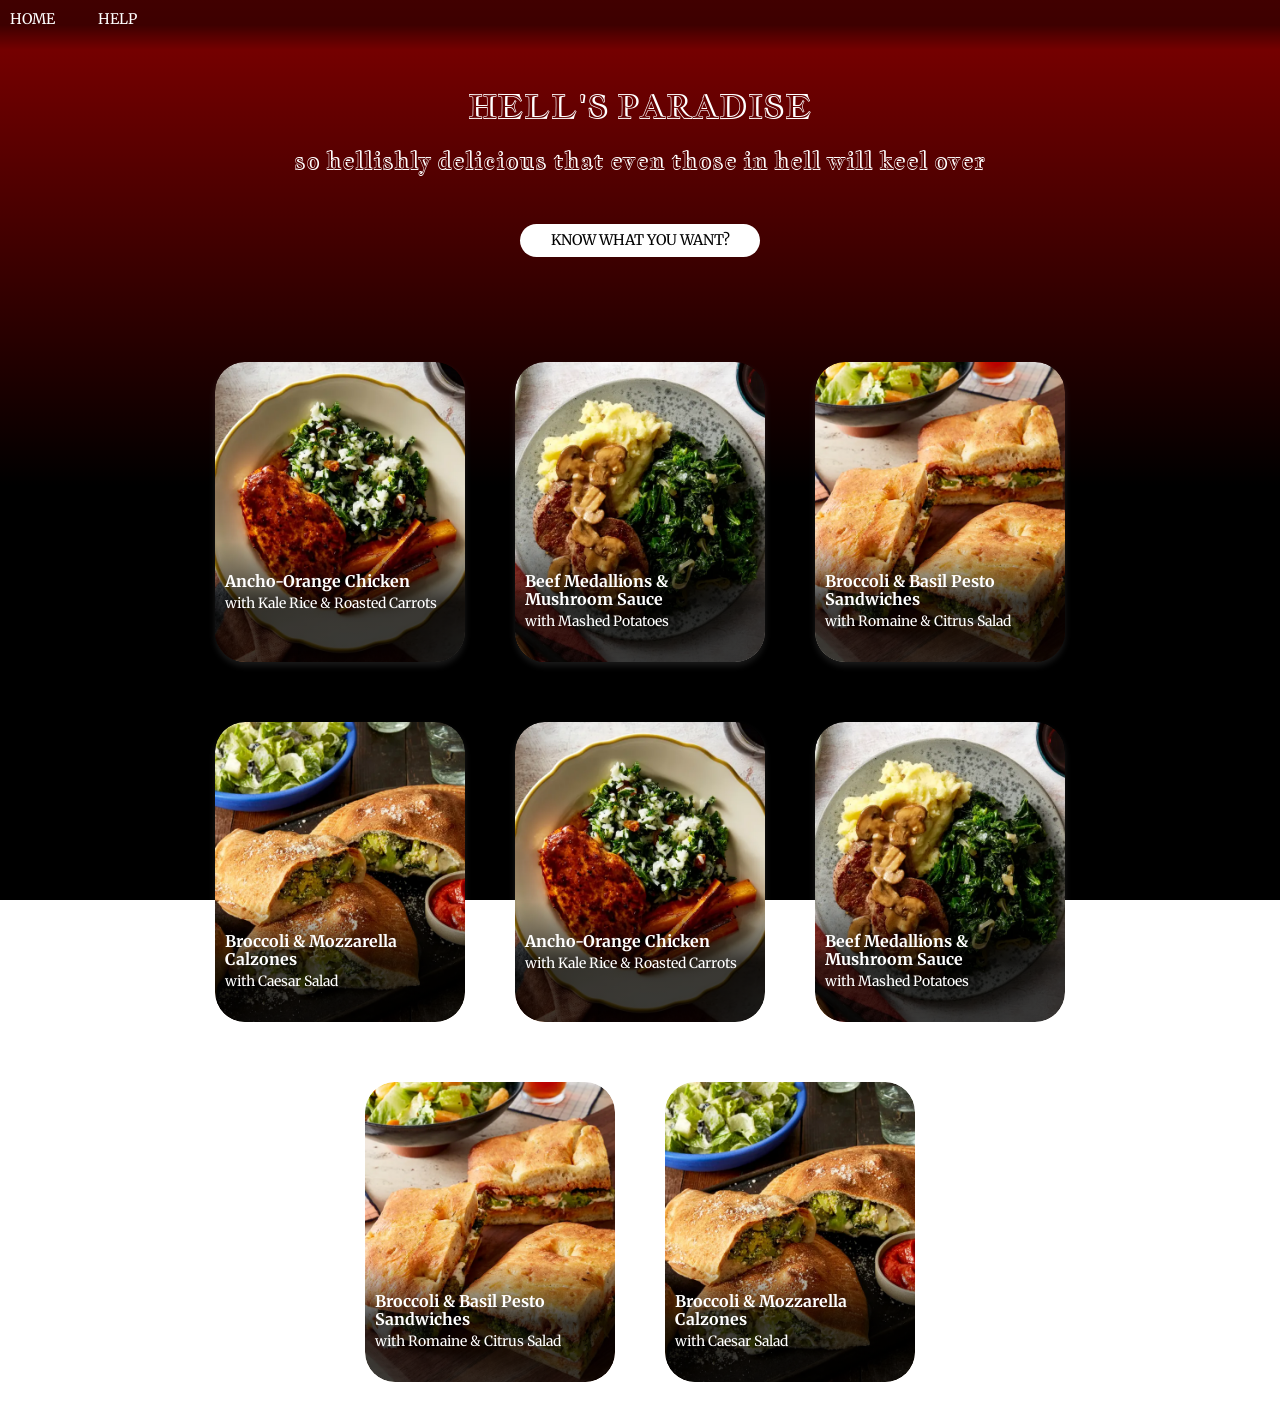
<file: index.html>
<!DOCTYPE html>
<html lang="en">

<head>
    <meta charset="UTF-8">
    <meta name="viewport" content="width=device-width, initial-scale=1.0">
    <title>Home</title>
    <link rel="stylesheet" href="css/normalize.css">
    <link rel="stylesheet" href="css/index.css">
</head>

<body>
    <div class="layout">
        <nav>
            <a href="index.html"> HOME </a>
            <a href="help.html"> HELP </a>
        </nav>
        <h1>HELL'S PARADISE</h1>
        <h2>so hellishly delicious that even those in hell will keel over</h2>
        <a href="search.html" class="more-info">KNOW WHAT YOU WANT?</a>
        <div class="home">
            <a href="recipe.html" class="product">
                <img src="images/chicken.webp" alt="chicken" width="700" height="700">
                <div class="name">
                    <h3>Ancho-Orange Chicken</h3>
                    <p>with Kale Rice & Roasted Carrots</p>
                </div>
            </a>
            <a href="recipe.html" class="product">
                <img src="images/steak.webp" alt="steak" width="700" height="700">
                <div class="name">
                    <h3>Beef Medallions & Mushroom Sauce</h3>
                    <p>with Mashed Potatoes</p>
                </div>
            </a>
            <a href="recipe.html" class="product">
                <img src="images/sandwhich.webp" alt="sandwhich" width="700" height="700">
                <div class="name">
                    <h3>Broccoli & Basil Pesto Sandwiches</h3>
                    <p> with Romaine & Citrus Salad</p>
                </div>
            </a>
            <a href="recipe.html" class="product">
                <img src="images/0101_FPV_Broccoli-Calzones_97286_WEB_SQ_hi_res.webp" alt="calzone" width="700"
                    height="700">
                <div class="name">
                    <h3>Broccoli & Mozzarella Calzones</h3>
                    <p>with Caesar Salad</p>
                </div>
            </a>
            <a href="recipe.html" class="product">
                <img src="images/chicken.webp" alt="chicken" width="700" height="700">
                <div class="name">
                    <h3>Ancho-Orange Chicken</h3>
                    <p>with Kale Rice & Roasted Carrots</p>
                </div>
            </a>
            <a href="recipe.html" class="product">
                <img src="images/steak.webp" alt="steak" width="700" height="700">
                <div class="name">
                    <h3>Beef Medallions & Mushroom Sauce</h3>
                    <p>with Mashed Potatoes</p>
                </div>
            </a>
            <a href="recipe.html" class="product">
                <img src="images/sandwhich.webp" alt="sandwhich" width="700" height="700">
                <div class="name">
                    <h3>Broccoli & Basil Pesto Sandwiches</h3>
                    <p> with Romaine & Citrus Salad</p>
                </div>
            </a>
            <a href="recipe.html" class="product">
                <img src="images/0101_FPV_Broccoli-Calzones_97286_WEB_SQ_hi_res.webp" alt="calzone" width="700"
                    height="700">
                <div class="name">
                    <h3>Broccoli & Mozzarella Calzones</h3>
                    <p>with Caesar Salad</p>
                </div>
            </a>
        </div>
    </div>
</body>

</html>
</file>
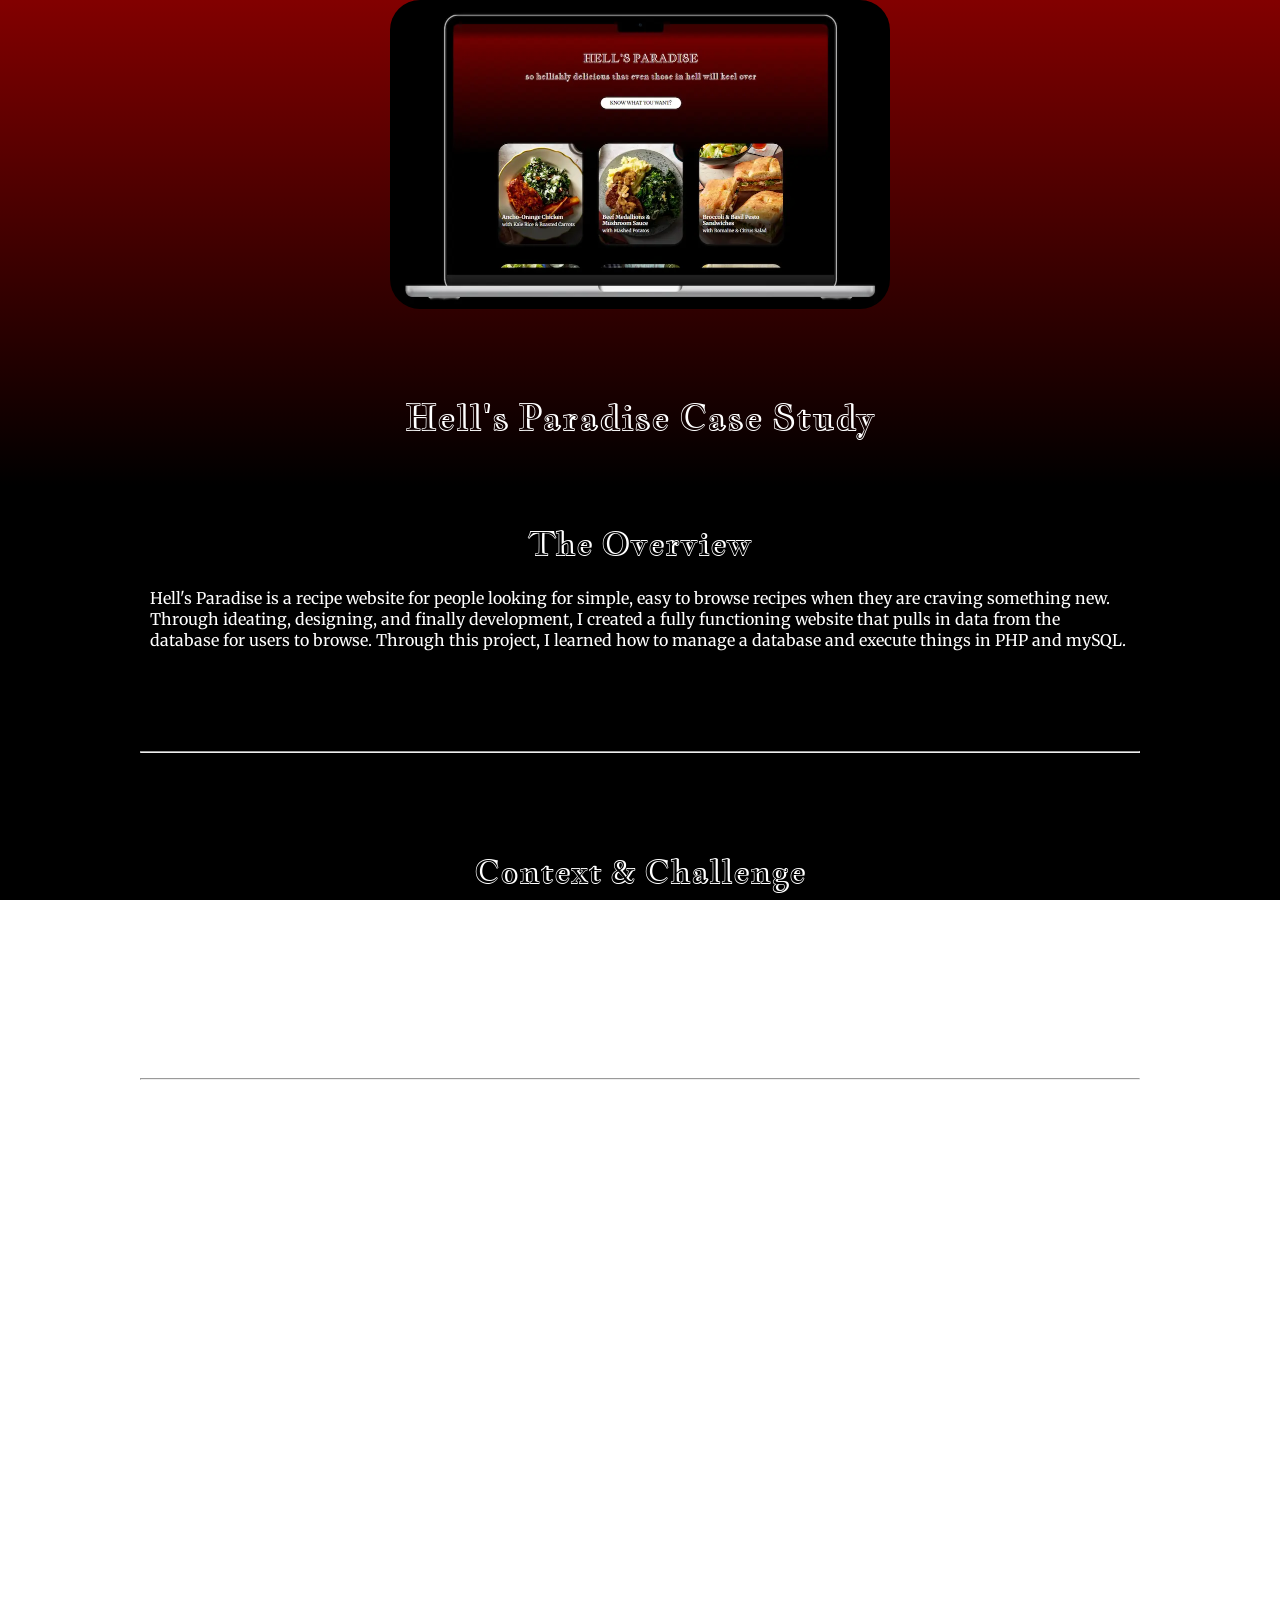
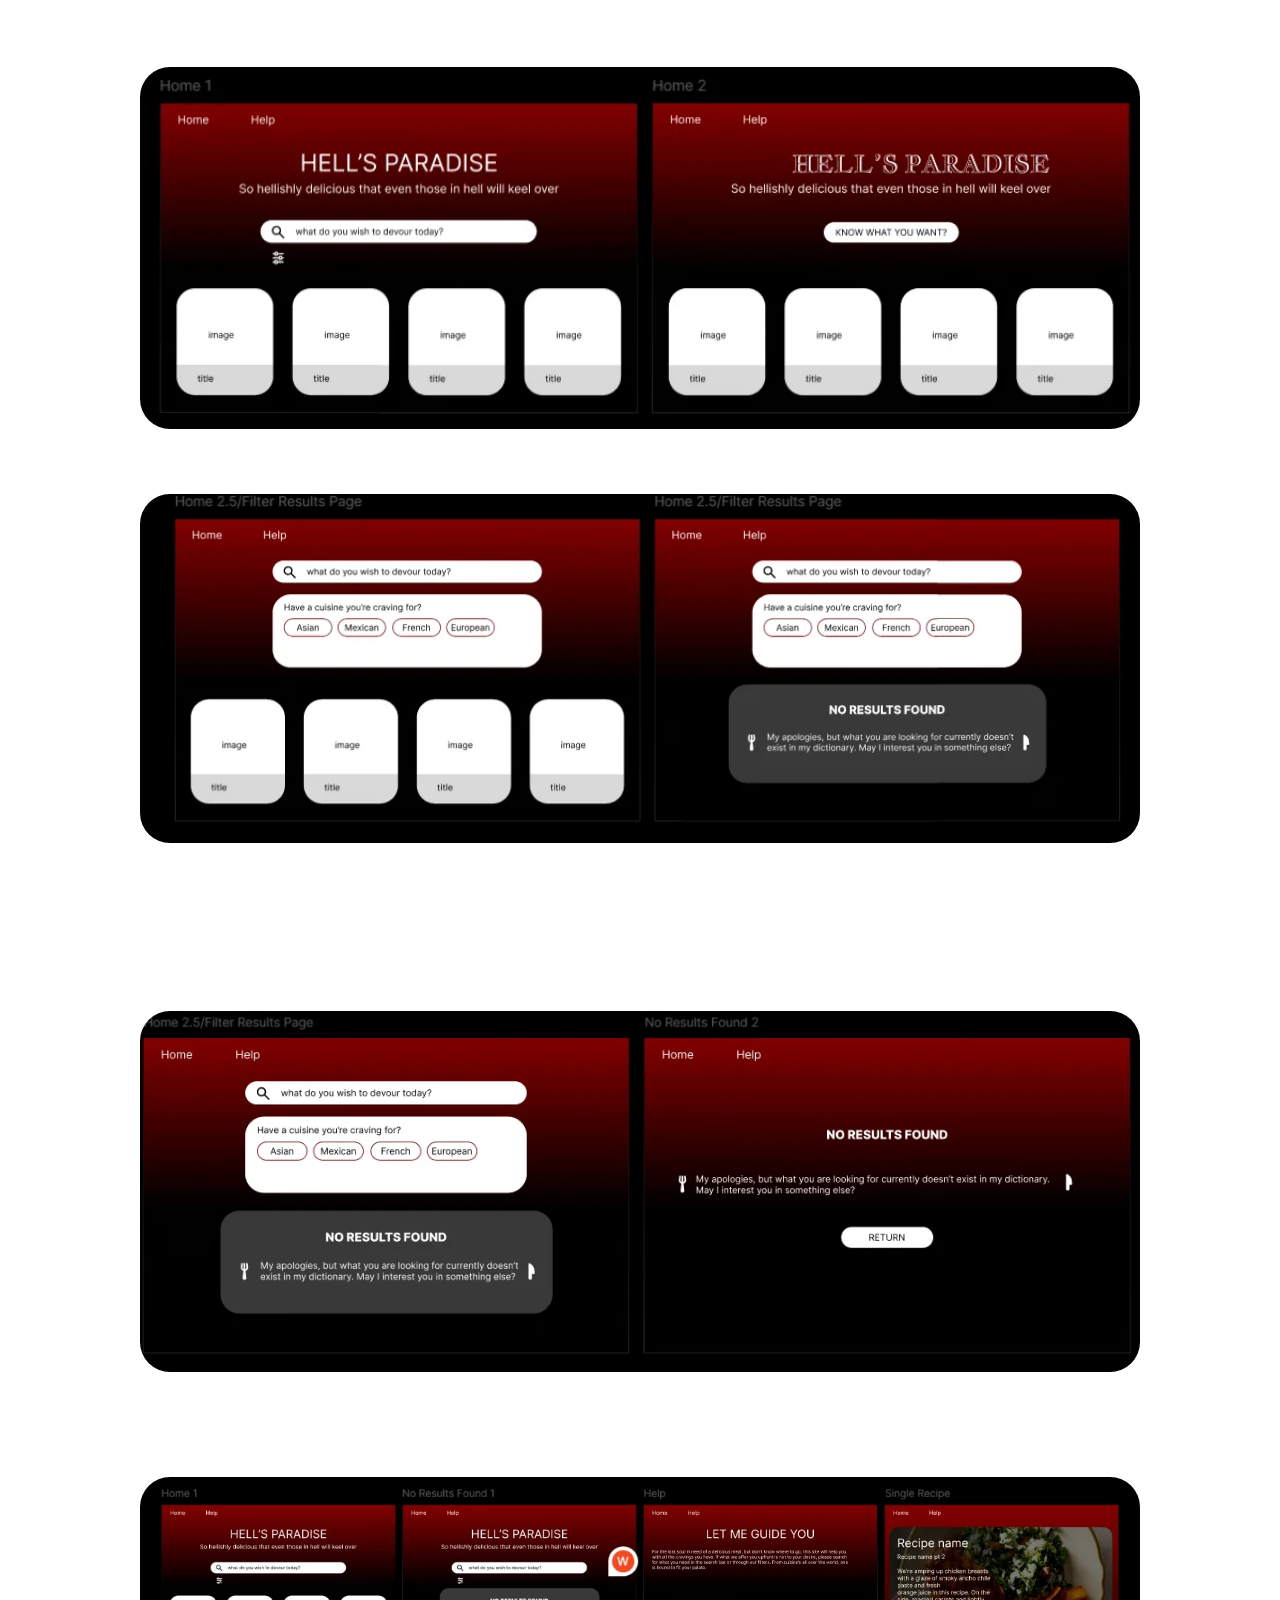
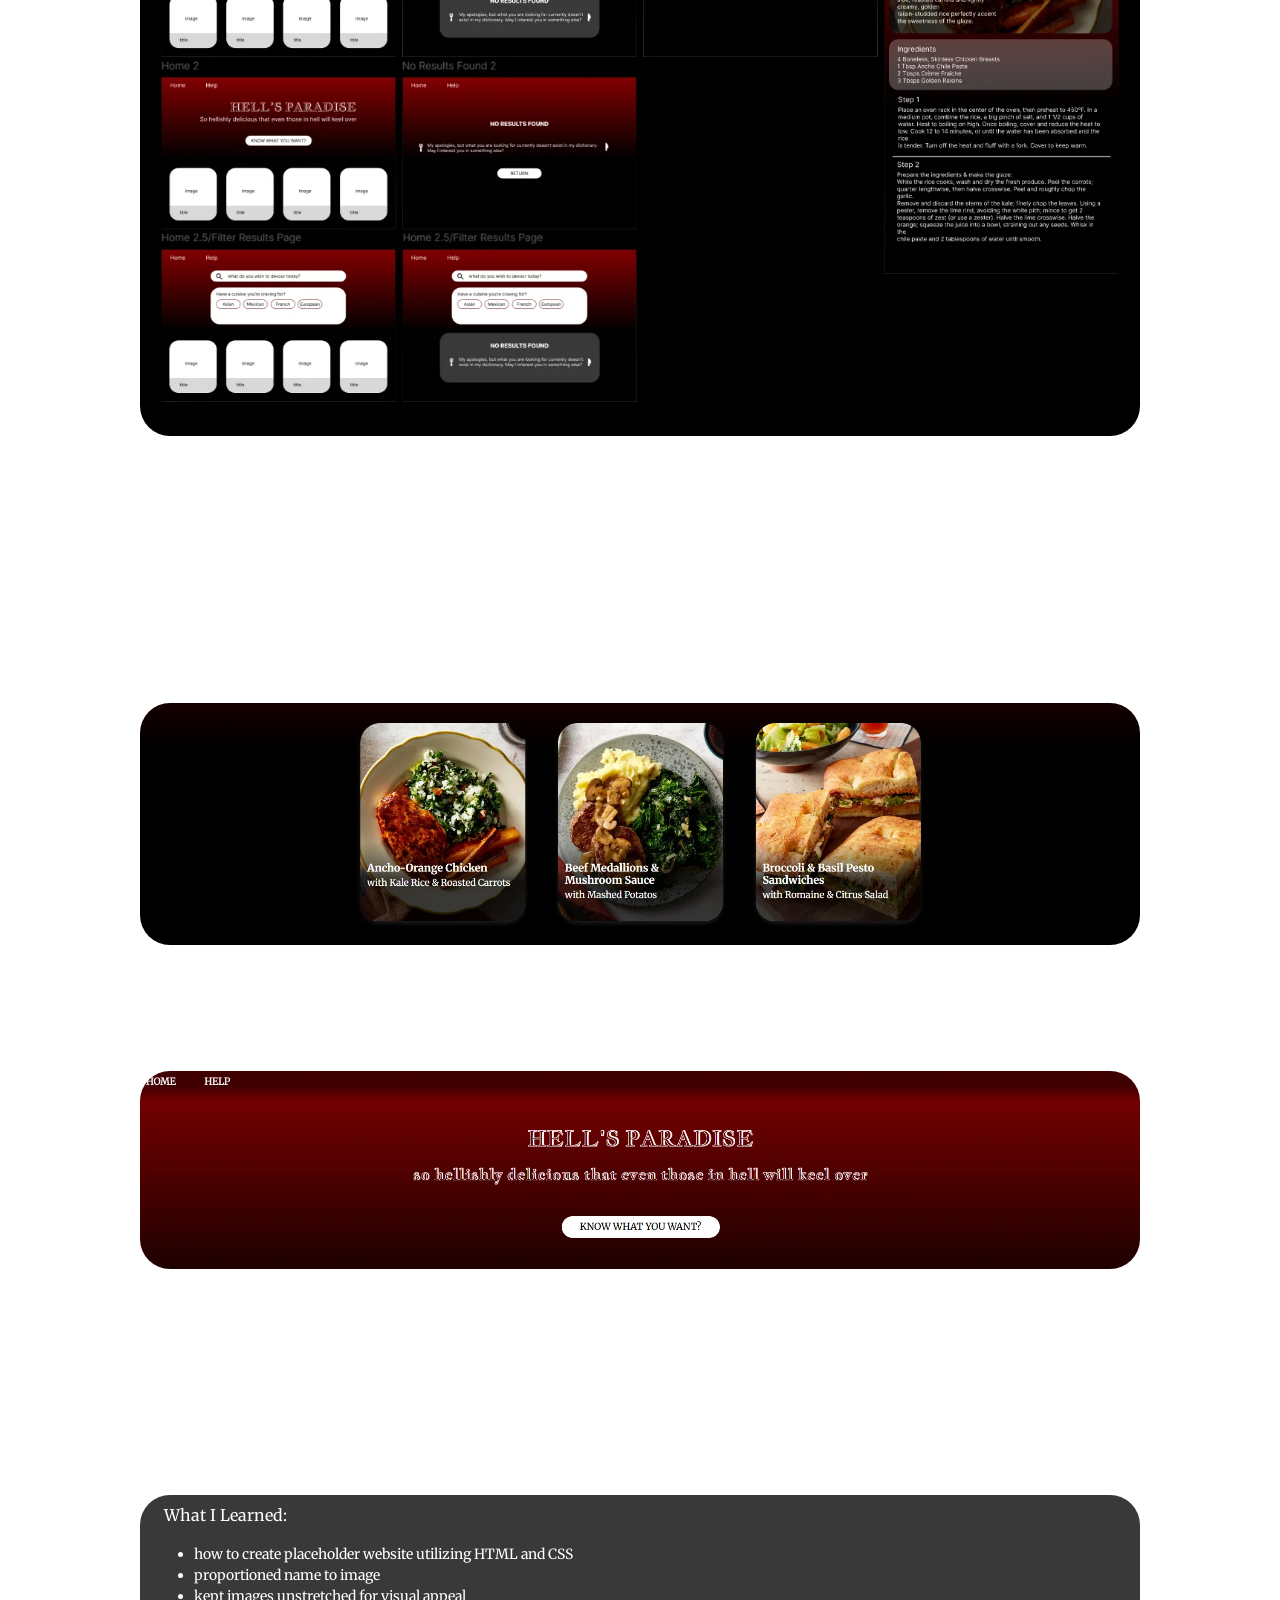
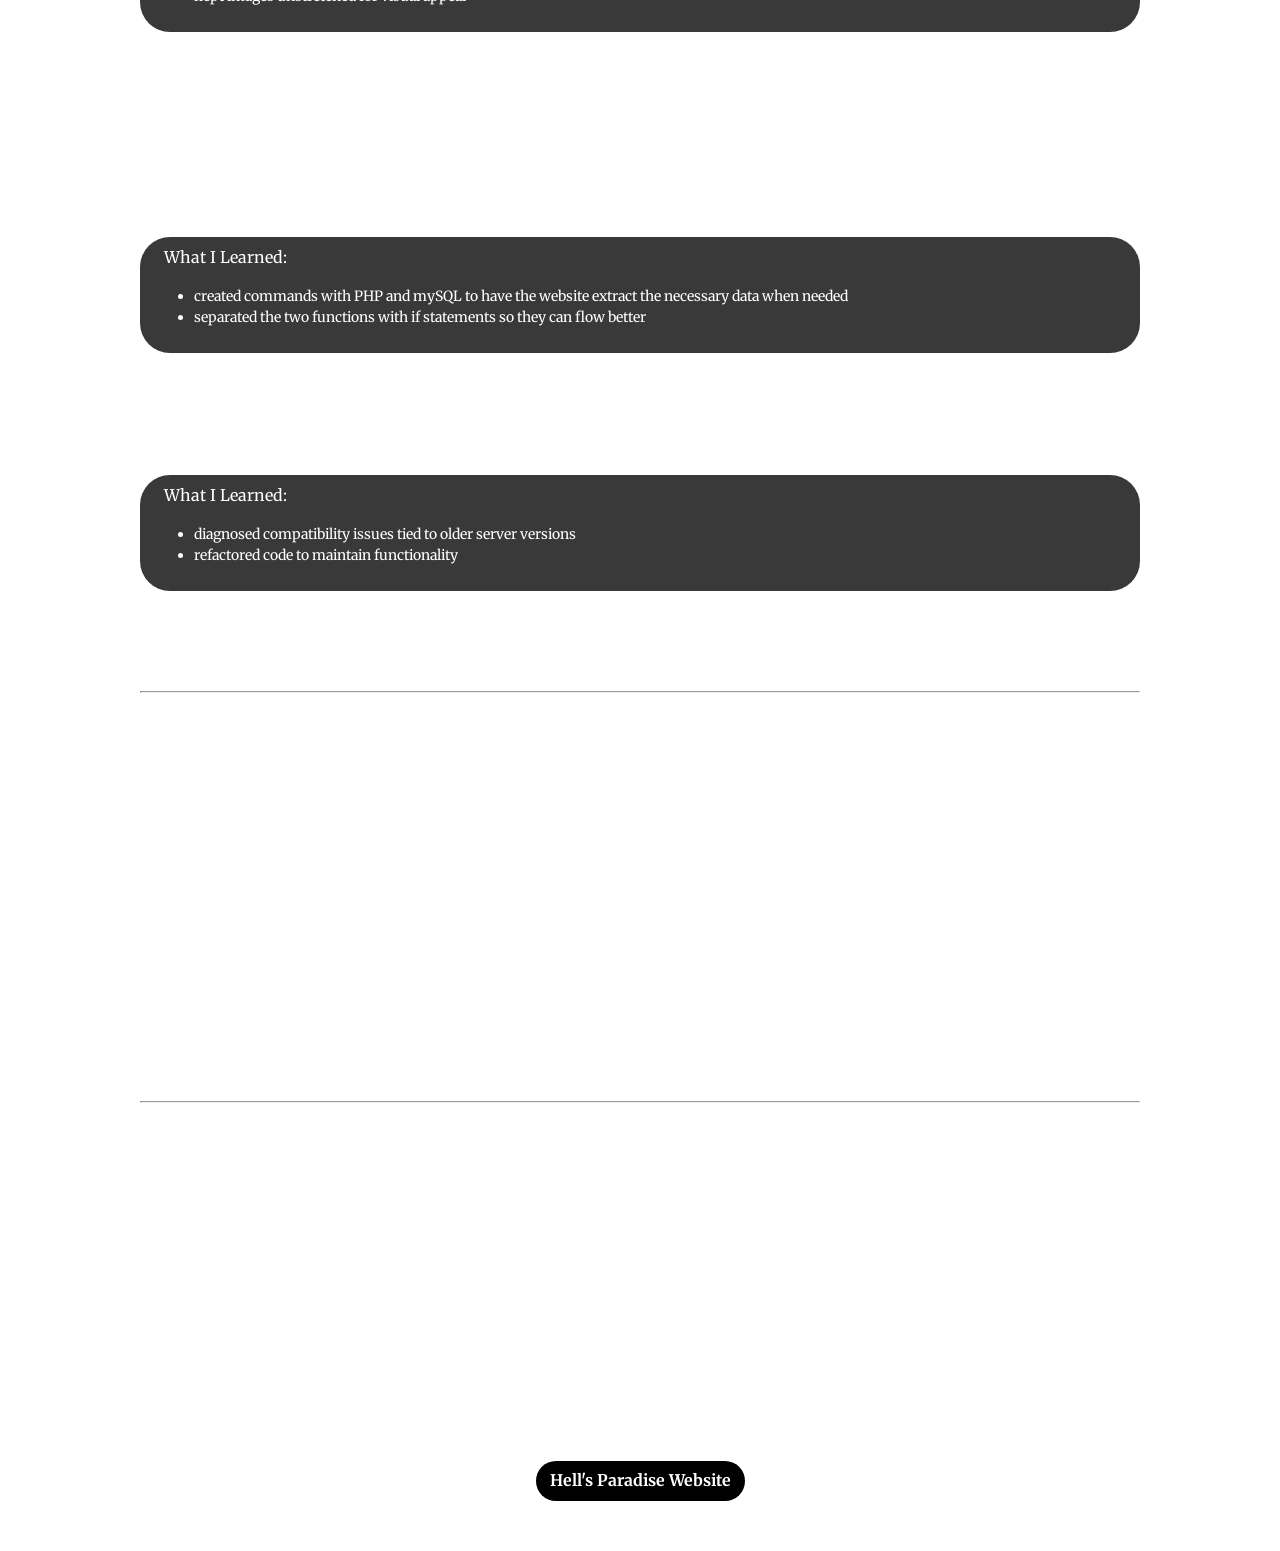
<file: casestudy.html>
<!DOCTYPE html>
<html lang="en">

<head>
    <meta charset="UTF-8">
    <meta name="viewport" content="width=device-width, initial-scale=1.0">
    <title>Case Study</title>
    <link rel="stylesheet" href="css/normalize.css">
    <link rel="stylesheet" href="css/index.css">
</head>

<body>
    <div class="layout">
        <img id="hero" src="casestudy-images/hero.webp" alt="hero" width="1000" height="617">
        <div id="casestudy" class="info">
            <h1>Hell's Paradise Case Study</h1>
            <h2>The Overview</h2>
            <p>Hell's Paradise is a recipe website for people looking for simple, easy to browse recipes when they are
                craving something new. Through ideating, designing, and finally development, I created a fully
                functioning website that pulls in data from the database for users to browse. Through this project, I
                learned how to manage a database and execute things in PHP and mySQL.</p>
            <hr>
            <h2>Context & Challenge</h2>
            <p>In this 10-week solo project, I built a fully functional website utilizing PHP and MySQL to create a
                database-driven recipe website. I would be handling multiple types of recipe information (title,
                ingredients, steps, and images) input into the database and have it returned based on user searches and
                filters.</p>
            <hr>
            <h2>Process & Insight</h2>
            <h3>Target Audience</h3>
            <p>This is a recipe website for home cooks or individuals looking for simple, organized, and easy to browse
                recipes. When they are craving for something specific or new, they want quick searching, filtering by
                cuisine, and viewing step-by-step instructions.</p>
            <h3>Design Sketches</h3>
            <p>Features Required:</p>
            <ul>
                <li>home page</li>
                <li>filter results</li>
                <li>no results found</li>
                <li>single recipe page</li>
                <li>help page</li>
            </ul>
            <p>I struggled a little bit with designing my home page because of the search and filter features. I wasn't
                sure if it was better to have them all on one page or a separate page, so I designed both to see how
                they would look
                like. In one option, I could have it all on one page for things to be easily accessible for users. In
                the other option, I could have the search and filters on a separate page so that the home page can be
                more focused on just browsing.</p>
            <img class="design" src="casestudy-images/home.webp" alt="home" width="936" height="339">
            <img class="design" src="casestudy-images/filter.webp" alt="filter" width="1007" height="352">
            <p>For informing no results, I was also deciding between a pop up at the bottom of the screen or having
                another page pull up when that happens. The first one has the information at the bottom where product
                cards would show up if there are results. This design allows for consistency and creates a mental model
                for users. The second one has a clean and simplistic design without being noisy.</p>
            <img class="design" src="casestudy-images/noresults.webp" alt="no results" width="1112" height="402">
            <p>The other features weren't as hard to design as I wanted a simple, top down layout for it to be easy for
                users to read.</p>
            <img class="design" src="casestudy-images/design.webp" alt="design" width="1346" height="752">
            <h3>Style Guide</h3>
            <p>I needed a theme for my website. Taking the fact that this is related to food, I decided on
                "Hell's Paradise" as a play on words from Hell's Kitchen. I wanted a playful, humorous website with the
                word choices.
            </p>
            <p>To keep it hell themed, I blend red and black together with white to make sure there's enough
                contrast for visibility purposes. Since I have a gradient affect going on, I chose to create that affect
                with my product cards since there are generally bright. I had images take up the whole card because this
                is a recipe website, so food needs to be big and attracting for people to want it.</p>
            <img class="design" src="casestudy-images/product.webp" alt="product" width="1897" height="458">
            <p>For fonts, I wanted something bold and gothic. Jacques Francois Shadow is bold and stylized enough to be
                used as titles and headings, while Merriweather is great for descriptions while still keeping that same
                feeling.</p>
            <img class="design" src="casestudy-images/font.webp" alt="font" width="1897" height="375">
            <h3>Code/Development</h3>
            <p>In Alpha, I started off with coding HTML and CSS with placeholder text and images to flesh out the
                content, layout, style.</p>
            <p>I struggled a bit with the product card since some images had different sizes with varying
                lengths in their name. I had to make sure the name section had enough spacing around it to not feel too
                tight, but also so that it doesn't take over their respective image. I also had an issue where the
                images were stretched.</p>
            <div class="learn">
                <p>What I Learned:</p>
                <ul>
                    <li>how to create placeholder website utilizing HTML and CSS</li>
                    <li>proportioned name to image</li>
                    <li>kept images unstretched for visual appeal</li>
                </ul>
            </div>
            <p>In Beta, I extracted the recipe data into a datasheet and imported it into a database for development. By
                replacing the placeholder text and images with PHP and mySQL, I was able to generate a fully functioning
                website that pulls in data from the database when needed.</p>
            <p>After getting recipes generated on the home page, I had a better understanding of how PHP and mySQL
                worked. During my testings with the site, I ran into problems with the search and filter. Because I
                tried to simplify the code to save storage space, they
                kept colliding with each other.</p>
            <div class="learn">
                <p>What I Learned:</p>
                <ul>
                    <li>created commands with PHP and mySQL to have the website extract the necessary data when needed
                    </li>
                    <li>separated the two functions with if statements so they can flow better</li>
                </ul>
            </div>
            <p>In Final, I encountered compatibility issues because
                the server running on an older version of PHP and mySQL, the website ran into problems so I had to make
                sure that my code
                was flexible enough so that older servers could run them. I also added more images so that the single
                recipe page had more visuals.</p>
            <div class="learn">
                <p>What I Learned:</p>
                <ul>
                    <li>diagnosed compatibility issues tied to older server versions</li>
                    <li>refactored code to maintain functionality</li>
                </ul>
            </div>
            <hr>
            <h2>The Solution</h2>
            <p>For my pages, I chose to have the home page just for browsing recipes and had the search and filters in a
                separate page. This way, users can focus on browsing and only go to the other page if need be.</p>
            <p>For informing no results, I chose to keep it in the same page for consistency and so that users wouldn't
                need to travel between pages often.</p>
            <p>Single recipe page also has images to help assist users in case they need visual feedback while cooking.
            </p>
            <hr>
            <h2>The Results</h2>
            <p>In my 10 weeks, I ideated, designed, and developed my recipe website. I utilized PHP and mySQL to create
                a fully functional website. Through testing of the website on a public server, product cards were
                generated well on the home page and the corresponding data in the single recipe page were correct. I was
                also able to generate recipes from the search and filter, and it returned a notification when no results
                were found. Overall, I would say this project was a success.</p>
            <p>I learned a lot about coding with PHP and mySQL and extracting data for the database. In the future, I
                would make sure I have everything planned out, such as the data information, before executing anything
                to development.</p>
            <div class="website">
                <a href="https://digmstudents.westphal.drexel.edu/~wd332/idm232-wd332/" target="_blank">Hell's Paradise
                    Website</a>
            </div>
        </div>
</body>

</html>
</file>
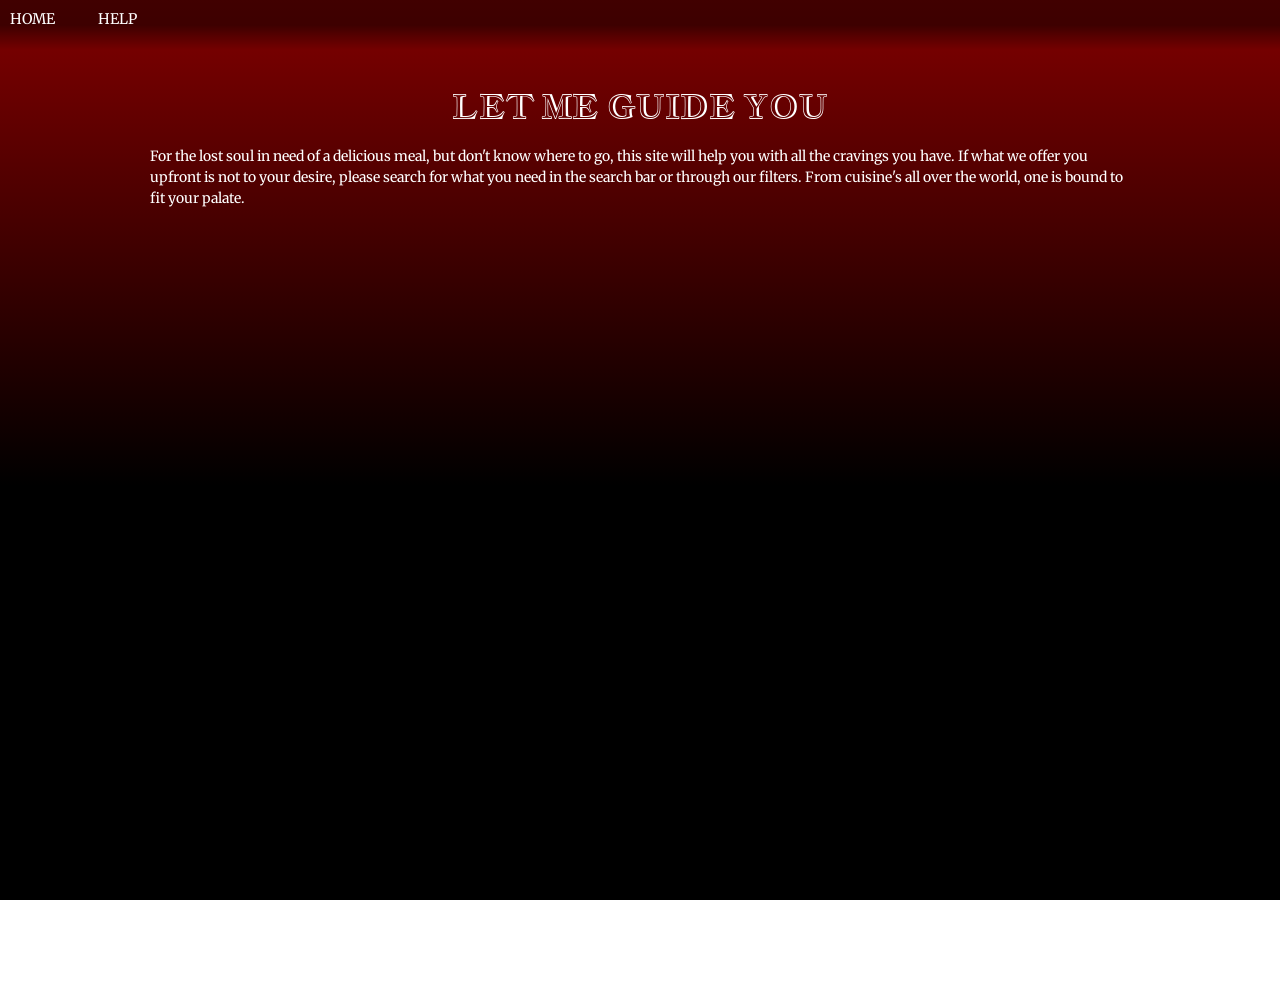
<file: help.html>
<!DOCTYPE html>
<html lang="en">

<head>
    <meta charset="UTF-8">
    <meta name="viewport" content="width=device-width, initial-scale=1.0">
    <title>Help</title>
    <link rel="stylesheet" href="css/normalize.css">
    <link rel="stylesheet" href="css/index.css">
</head>

<body>
    <div class="layout">
        <nav>
            <a href="index.html"> HOME </a>
            <a href="help.html"> HELP </a>
        </nav>
        <h1>LET ME GUIDE YOU</h1>
        <p class="guide">For the lost soul in need of a delicious meal, but don't know where to go, this site will help
            you with all the cravings you have.
            If what we offer you upfront is not to your desire, please search for what you need in the search bar or
            through our filters.
            From cuisine's all over the world, one is bound to fit your palate.</p>
    </div>
</body>

</html>
</file>
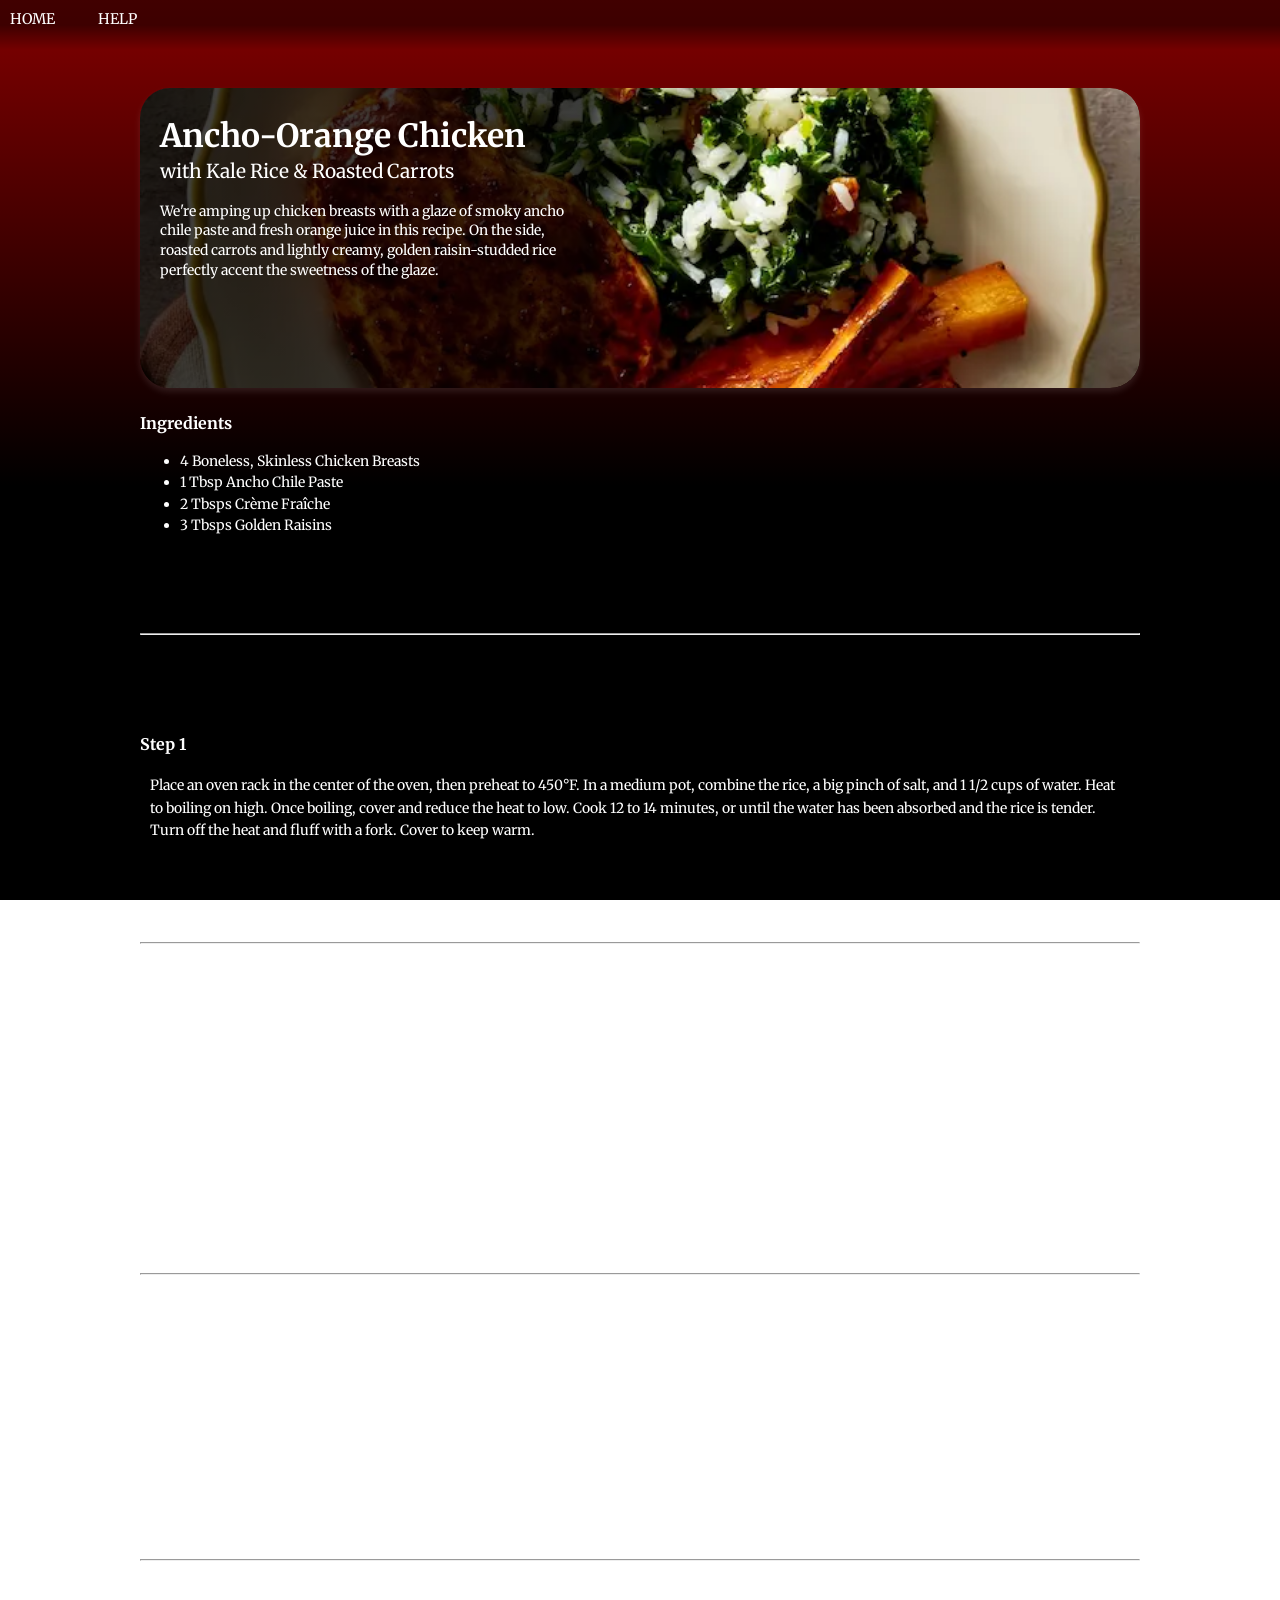
<file: recipe.html>
<!DOCTYPE html>
<html lang="en">

<head>
    <meta charset="UTF-8">
    <meta name="viewport" content="width=device-width, initial-scale=1.0">
    <title>Recipe</title>
    <link rel="stylesheet" href="css/normalize.css">
    <link rel="stylesheet" href="css/index.css">
</head>

<body>
    <div class="layout">
        <nav>
            <a href="index.html"> HOME </a>
            <a href="help.html"> HELP </a>
        </nav>
        <div class="hero">
            <div class="intro">
                <h3>Ancho-Orange Chicken</h3>
                <p>with Kale Rice & Roasted Carrots</p>
                <p class="desc">We're amping up chicken breasts with a glaze of smoky ancho chile paste and fresh
                    orange juice in this recipe. On the side, roasted carrots and lightly creamy, golden
                    raisin-studded rice perfectly accent the sweetness of the glaze.</p>
            </div>
            <img src="images/chicken.webp" alt="chicken" width="700" height="700">
        </div>
        <div class="ingredients">
            <h4>Ingredients</h4>
            <ul>
                <li>4 Boneless, Skinless Chicken Breasts</li>
                <li>1 Tbsp Ancho Chile Paste</li>
                <li>2 Tbsps Crème Fraîche</li>
                <li>3 Tbsps Golden Raisins</li>
            </ul>
        </div>
        <hr>
        <div>
            <h4>Step 1</h4>
            <p>Place an oven rack in the center of the oven, then preheat to 450°F. In a
                medium pot, combine the rice, a big pinch of salt, and 1 1/2 cups of
                water. Heat to boiling on high. Once boiling, cover and reduce the heat to
                low. Cook 12 to 14 minutes, or until the water has been absorbed and the rice
                is tender. Turn off the heat and fluff with a fork. Cover to keep warm.</p>
        </div>
        <hr>
        <div>
            <h4>Step 2</h4>
            <p>Prepare the ingredients & make the glaze:
                While the rice cooks, wash and dry the fresh produce. Peel the carrots;
                quarter lengthwise, then halve crosswise. Peel and roughly chop the garlic.
                Remove and discard the stems of the kale; finely chop the leaves. Using a
                peeler, remove the lime rind, avoiding the white pith; mince to get 2
                teaspoons of zest (or use a zester). Halve the lime crosswise. Halve the
                orange; squeeze the juice into a bowl, straining out any seeds. Whisk in the
                chile paste and 2 tablespoons of water until smooth.</p>
        </div>
        <hr>
        <div>
            <h4>Step 3</h4>
            <p>Place the sliced carrots on a sheet pan. Drizzle with olive oil and season
                with salt and pepper; toss to coat. Arrange in an even layer. Roast 15 to 17
                minutes, or until tender when pierced with a fork. Remove from the oven.</p>
        </div>
        <hr>
        <div>
            <h4>Step 4</h4>
            <p>While the carrots roast, in a large pan (nonstick, if you have one), heat 2
                teaspoons of olive oil on medium-high until hot. Add the chopped garlic
                and cook, stirring constantly, 30 seconds to 1 minute, or until fragrant. Add
                the chopped kale; season with salt and pepper. Cook, stirring occasionally,
                3 to 4 minutes, or until slightly wilted. Add 1/3 cup of water; season with
                salt and pepper. Cook, stirring occasionally, 3 to 4 minutes, or until the kale
                has wilted and the water has cooked off. Transfer to the pot of cooked rice.
                Stir to combine; season with salt and pepper to taste. Cover to keep warm.
                Wipe out the pan.</p>
        </div>
        <hr>
        <div>
            <h4>Step 5</h4>
            <p>While the carrots continue to roast, pat the chicken dry with paper towels;
                season with salt and pepper on both sides. In the same pan, heat 2 teaspoons
                of olive oil on medium-high until hot. Add the seasoned chicken and cook 4 to
                6 minutes on the first side, or until browned. Flip and cook 2 to 3 minutes, or
                until lightly browned. Add the glaze and cook, frequently spooning the glaze
                over the chicken, 2 to 3 minutes, or until the chicken is coated and cooked
                through. Turn off the heat; stir the butter and the juice of 1 lime half into
                the glaze until the butter has melted. Season with salt and pepper to taste.</p>
        </div>
        <hr>
        <div>
            <h4>Step 6</h4>
            <p>Finish the rice & serve your dish:
                To the pot of cooked rice and kale, add the lime zest, crème fraîche,
                raisins, and the juice of the remaining lime half. Stir to combine;
                season with salt and pepper to taste. Serve the glazed chicken with the
                finished rice and roasted carrots. Top the chicken with the remaining glaze
                from the pan. Enjoy!</p>
        </div>
    </div>
</body>

</html>
</file>
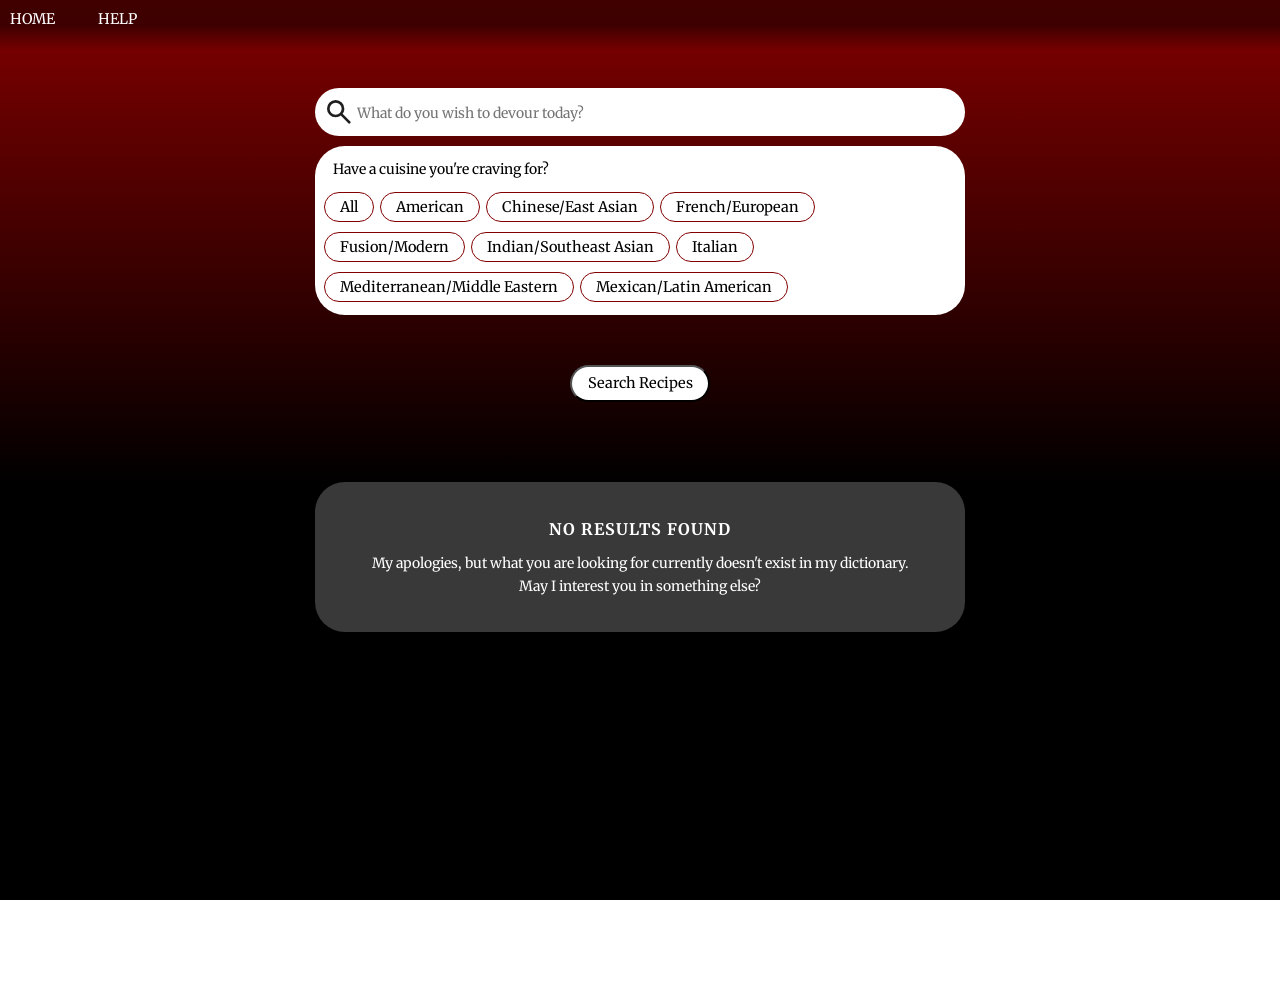
<file: search.html>
<!DOCTYPE html>
<html lang="en">

<head>
    <meta charset="UTF-8">
    <meta name="viewport" content="width=device-width, initial-scale=1.0">
    <title>Search</title>
    <link rel="stylesheet" href="css/normalize.css">
    <link rel="stylesheet" href="css/index.css">
</head>

<body>
    <div class="layout">
        <nav>
            <a href="index.html"> HOME </a>
            <a href="help.html"> HELP </a>
        </nav>
        <div class="search">
            <form method="GET" action="">
                <div class="search-bar">
                    <img src="images/search-icon.svg" alt="search-icon">
                    <input type="text" name="search" placeholder="What do you wish to devour today?">
                </div>
                <div class="filter">
                    <p>Have a cuisine you're craving for?</p>
                    <label>
                        <input type="radio" name="filter" value="All">
                        <span>All</span>
                    </label>
                    <label>
                        <input type="radio" name="filter" value="American">
                        <span>American</span>
                    </label>
                    <label>
                        <input type="radio" name="filter" value="Chinese/East Asian">
                        <span>Chinese/East Asian</span>
                    </label>
                    <label>
                        <input type="radio" name="filter" value="French/European">
                        <span>French/European</span>
                    </label>
                    <label>
                        <input type="radio" name="filter" value="Fusion/Modern">
                        <span>Fusion/Modern</span>
                    </label>
                    <label>
                        <input type="radio" name="filter" value="Indian/Southeast Asian">
                        <span>Indian/Southeast Asian</span>
                    </label>
                    <label>
                        <input type="radio" name="filter" value="Italian">
                        <span>Italian</span>
                    </label>
                    </label>
                    <label>
                        <input type="radio" name="filter" value="Mediterranean/Middle Eastern">
                        <span>Mediterranean/Middle Eastern</span>
                    </label>
                    </label>
                    <label>
                        <input type="radio" name="filter" value="Mexican/Latin American">
                        <span>Mexican/Latin American</span>
                    </label>
                </div>
                <div>
                    <button type="submit">Search Recipes</button>
                </div>
            </form>
            <div class="no-results">
                <h3>NO RESULTS FOUND</h3>
                <p>
                    My apologies, but what you are looking for currently doesn't exist in my dictionary.<br>
                    May I interest you in something else?
                </p>
            </div>
        </div>
    </div>
</body>

</html>
</file>
<file: css/index.css>
@font-face {
    font-family: 'Jacques Francois Shadow';
    src: url('../font/JacquesFrancoisShadow-Regular.woff2') format('woff2');
    font-weight: 400;
    font-style: normal;
    font-display: swap;
}

@font-face {
    font-family: 'Merriweather';
    src: url('../font/Merriweather_24pt-Regular.woff2') format('woff2');
    font-weight: 400;
    font-style: normal;
    font-display: swap;
}

@font-face {
    font-family: 'Merriweather';
    src: url('../font/Merriweather_24pt-Bold.woff2') format('woff2');
    font-weight: 700;
    font-style: normal;
    font-display: swap;
}

* {
    box-sizing: border-box;
}

body {
    min-height: 100vh;
    background-image: linear-gradient(to bottom,
            #820000 0%,
            #000000 54%,
            #000000 100%);
    background-attachment: fixed;
}

.layout {
    max-width: 1000px;
    height: auto;
    margin: 0 auto;
}

nav {
    background: linear-gradient(to bottom, rgb(0 0 0 / 50%) 50%, rgb(0 0 0 / 0%) 100%);
    position: fixed;
    top: 0;
    left: 0;
    z-index: 1;
    width: 100%;
    height: 50px;
    padding: 10px;

    a {
        font-family: 'Merriweather';
        font-size: 0.91rem;
        text-decoration: none;
        padding: 8px 40px 8px 0px;
    }
}

.home {
    display: flex;
    justify-content: center;
    gap: 10px;
    flex-wrap: wrap;
}

a,
h1,
h2,
h3,
h4,
li,
p {
    color: white;
}

h1,
h2 {
    font-family: 'Jacques Francois Shadow', serif;
    font-weight: 100;
    text-align: center;
}

h4 {
    font-family: 'Merriweather';
    font-size: 1rem;
}

h1 {
    margin-top: 5.5rem;
}

.more-info {
    color: black;
    background-color: white;
    font-family: 'Merriweather';
    font-size: 0.91rem;
    text-decoration: none;
    border-radius: 1.875rem;
    display: block;
    width: 240px;
    height: auto;
    margin: 50px auto 80px;
    padding: 8px;
    text-align: center;
}

.product {
    box-shadow: 0 4px 6px rgb(255 255 255 / 10%);
    border-radius: 1.875rem;
    width: 250px;
    height: 300px;
    display: inline-block;
    margin: 25px 20px;

    position: relative;
    overflow: hidden;
}

.name {
    width: 100%;
    height: 120px;
    position: absolute;
    bottom: 0;
    background: linear-gradient(to top, rgb(0 0 0 / 75%) 50%, rgb(0 0 0 / 0%) 100%);
    border-radius: 0 0 1.875rem 1.875rem;
}

h3 {
    margin: 30px 10px 5px;
    font-family: 'Merriweather';
    font-size: 1rem;
}

p {
    margin: 0 10px 10px;
    font-family: 'Merriweather';
    font-size: 0.875rem;
}

.hero {
    box-shadow: 0 4px 6px rgb(255 255 255 / 10%);
    border-radius: 1.875rem;
    width: 100%;
    height: 300px;
    display: inline-block;
    margin-top: 5.5rem;

    position: relative;
    overflow: hidden;

    h3 {
        font-size: 2rem;
    }

    p {
        font-size: 1.2rem;
    }

    .desc {
        font-size: 0.875rem;
        line-height: 1.4;
        margin-top: 20px;
    }
}

.intro {
    width: 50%;
    height: 100%;
    padding: 0 50px 0 10px;
    position: absolute;
    background: linear-gradient(to right, rgb(0 0 0 / 75%) 90%, rgb(0 0 0 / 0%) 100%);
}

img {
    width: 100%;
    height: 100%;
    border-radius: 1.875rem;
    object-fit: cover;
}

li {
    font-family: 'Merriweather';
    font-size: 0.875rem;
    margin-bottom: 5px;
}

hr {
    margin: 100px auto;
}

h4~p {
    line-height: 1.6;
}

.search {
    max-width: 800px;
    height: auto;
    margin: 0 auto;
}

.search-bar {
    background-color: white;
    border-radius: 1.875rem;
    max-width: 650px;
    height: auto;
    margin: 5.5rem auto 0.625rem;
    padding: 8px;
    display: flex;
    align-items: center;

    img {
        width: 5%;
        height: auto;
    }

    input {
        font-family: 'Merriweather';
        font-size: 0.875rem;
        width: 36.25rem;
        border: none;
        outline: none;
        background: transparent;
        padding-top: 4px;
        transition: border-color 0.3s ease;
    }
}

.filter {
    background-color: white;
    border-radius: 1.875rem;
    display: block;
    max-width: 650px;
    height: auto;
    margin: 10px auto;
    padding: 8px;

    p {
        margin-top: 7px;
        color: black;
    }

    input {
        display: none;
    }

    span {
        font-family: 'Merriweather';
        font-size: 0.91rem;
        line-height: 1.1;
        display: inline-block;
        padding: 6px 15px;
        margin: 5px 1px;
        border: 1px solid #820000;
        border-radius: 1.875rem;
        cursor: pointer;
        transition: 0.2s ease;

    }

    input[type="radio"]:checked+span {
        background-color: #820000;
        color: white;
    }
}

button {
    background-color: white;
    border-radius: 1.875rem;
    font-family: 'Merriweather';
    font-size: 0.91rem;
    display: block;
    width: 140px;
    height: auto;
    margin: 50px auto 80px;
    padding: 8px;
    text-align: center;
    cursor: pointer;
}

.ramsay {
    width: 25%;
    height: auto;
    margin: 0 auto;
    display: block;
    margin-bottom: 30px;
}

.no-results {
    background-color: #393939;
    border-radius: 1.875rem;
    max-width: 650px;
    margin: 0 auto;
    padding: 25px;
    text-align: center;
    color: #555;
    font-size: 16px;
    line-height: 1.6;
    box-shadow: 0 2px 4px rgba(0, 0, 0, 0.05);

    h3 {
        margin: 10px auto;
        color: #ffffff;
        font-weight: 600;
        letter-spacing: 1px;
    }

    p {
        color: white;
    }
}

.guide {
    line-height: 1.5;
}

#casestudy {
    h1 {
        font-size: 2.2rem;
        margin-bottom: 5.5rem;
    }

    h2 {
        font-size: 2rem;
    }

    h3 {
        font-size: 1.3rem;
    }

    p {
        font-size: 1rem;
        line-height: 1.3rem;
        margin: 0 10px 20px;
    }
}

.learn {
    background-color: #393939;
    border-radius: 1.875rem;
    padding: 10px 14px 12px;
    margin: 30px auto;
}

.design {
    margin: 30px auto;
}

#hero {
    width: 50%;
    height: auto;
    display: block;
    margin: 0 auto;
}

.website {
    text-align: center;
    margin: 0 auto;
    margin: 50px auto 50px;

    a {
        font-family: 'Merriweather';
        font-weight: 600;

        background-color: rgb(0, 0, 0);
        border-radius: 1.875rem;
        box-shadow: 0 0 0.25rem 0.0625rem rgba(255, 255, 255);
        display: inline-block;
        padding: 10px 14px 12px;
        text-decoration: none;
    }

    a:link {
        color: rgb(255, 255, 255);
    }

    a:visited {
        color: rgb(255, 255, 255);
    }
}

@media screen and (min-width: 810px) {
    .step {
        display: flex;
    }
}

@media screen and (max-width: 810px) {
    .layout {
        margin: 0 10px;
    }

    .home {
        display: flex;
        flex-direction: column;
        align-items: center;
    }

    .product {
        width: 100%;
        height: auto;
        max-width: 400px;
        margin: 25px;
    }

    .intro {
        width: 100%;
    }
}

@media screen and (max-width: 520px) {
    span {
        width: 100%;
    }
}
</file>
